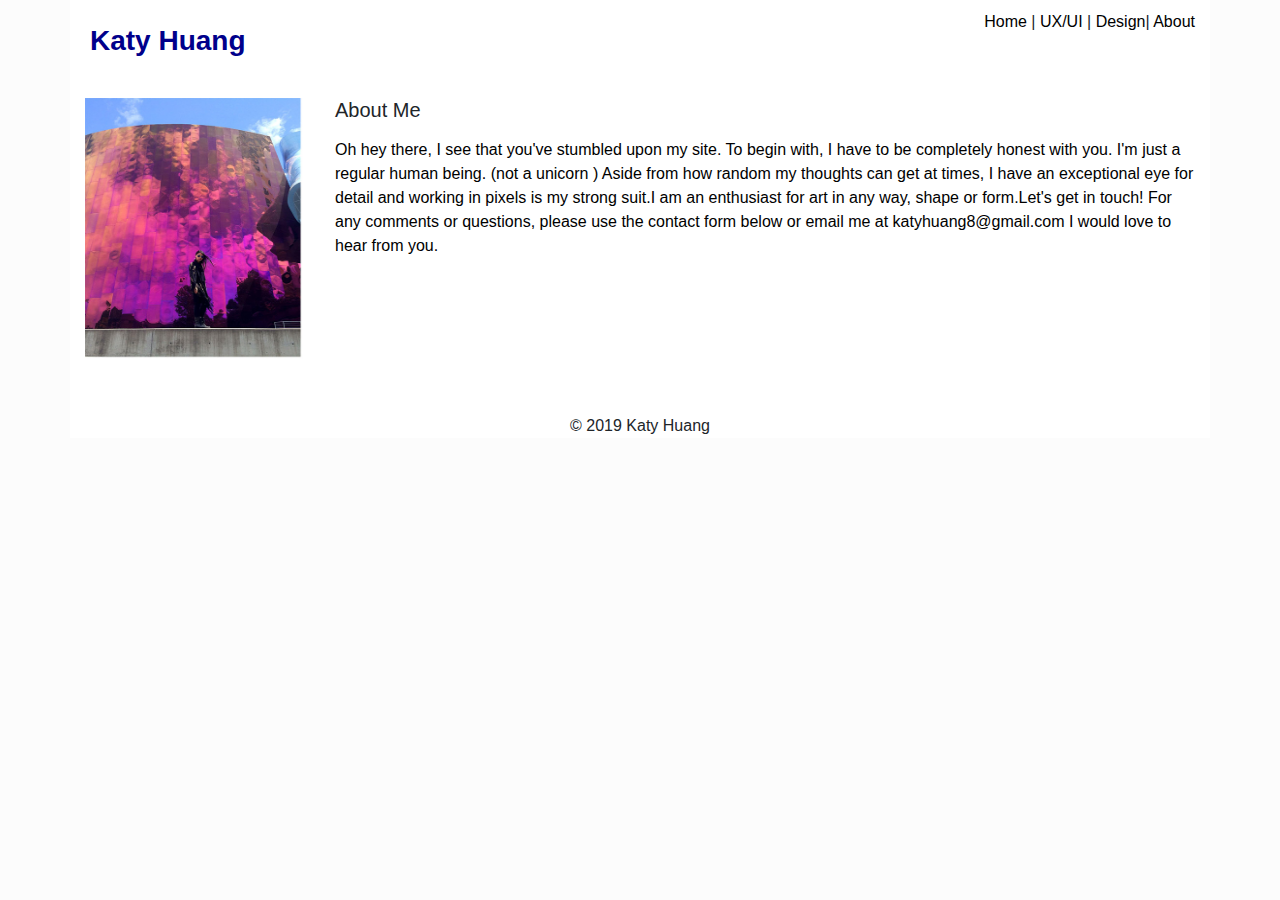
<file: about.html>
<!DOCTYPE html>
<head>
    <title>Katy's Portfolio</title>
    <link rel="stylesheet" href="https://stackpath.bootstrapcdn.com/bootstrap/4.3.1/css/bootstrap.min.css" integrity="sha384-ggOyR0iXCbMQv3Xipma34MD+dH/1fQ784/j6cY/iJTQUOhcWr7x9JvoRxT2MZw1T" crossorigin="anonymous">

  <link rel="stylesheet" href="css/main.css">
</head>
<body>

<section class="container">
    <header class="row">
        <div class="col-12 col-md-4 branding">Katy Huang</div>
        <nav class="col-12 col-md-8 text-right">
            <a href="index.html">Home</a> |
            <a href="web_design.html">UX/UI</a> |
            <a href="design.html">Design</a>|
            <a href="about.html">About</a>

        </nav>
        
    </header>

    <div>
            <p style="float: left;"><img src="Images/kt_pic.jpg" height="300px" width="250px" border="1px"></p>
            <p><h5 class="title">About Me</h5></p>

            <p> <span style='color: black'>Oh hey there, I see that you've stumbled upon my site.

                    To begin with, I have to be completely honest with you. 
                    
                    I'm just a regular human being. (not a unicorn <insert sad face emoji here>) Aside from how random my thoughts can get at times, I have an exceptional eye for detail and working in pixels is my strong suit. 
                    
                    ​
                    
                    I am an enthusiast for art in any way, shape or form.
                    
                    ​
                    
                    Let's get in touch!
                    
                    For any comments or questions, please use the contact form below or email me at katyhuang8@gmail.com
                    
                    I would love to hear from you. </span></p>
        </div>
        <div style="clear: left;">
           
        </div>
        
    </a>
    
<footer class="row">
    <div class="col-12 text-center">
        © 2019 Katy Huang 

    </div>
</footer>
</section>



    <script src="https://code.jquery.com/jquery-3.3.1.slim.min.js" integrity="sha384-q8i/X+965DzO0rT7abK41JStQIAqVgRVzpbzo5smXKp4YfRvH+8abtTE1Pi6jizo" crossorigin="anonymous"></script>
<script src="https://cdnjs.cloudflare.com/ajax/libs/popper.js/1.14.7/umd/popper.min.js" integrity="sha384-UO2eT0CpHqdSJQ6hJty5KVphtPhzWj9WO1clHTMGa3JDZwrnQq4sF86dIHNDz0W1" crossorigin="anonymous"></script>
<script src="https://stackpath.bootstrapcdn.com/bootstrap/4.3.1/js/bootstrap.min.js" integrity="sha384-JjSmVgyd0p3pXB1rRibZUAYoIIy6OrQ6VrjIEaFf/nJGzIxFDsf4x0xIM+B07jRM" crossorigin="anonymous"></script>

<script src="javascript/main.js"></script>

</body>
</file>
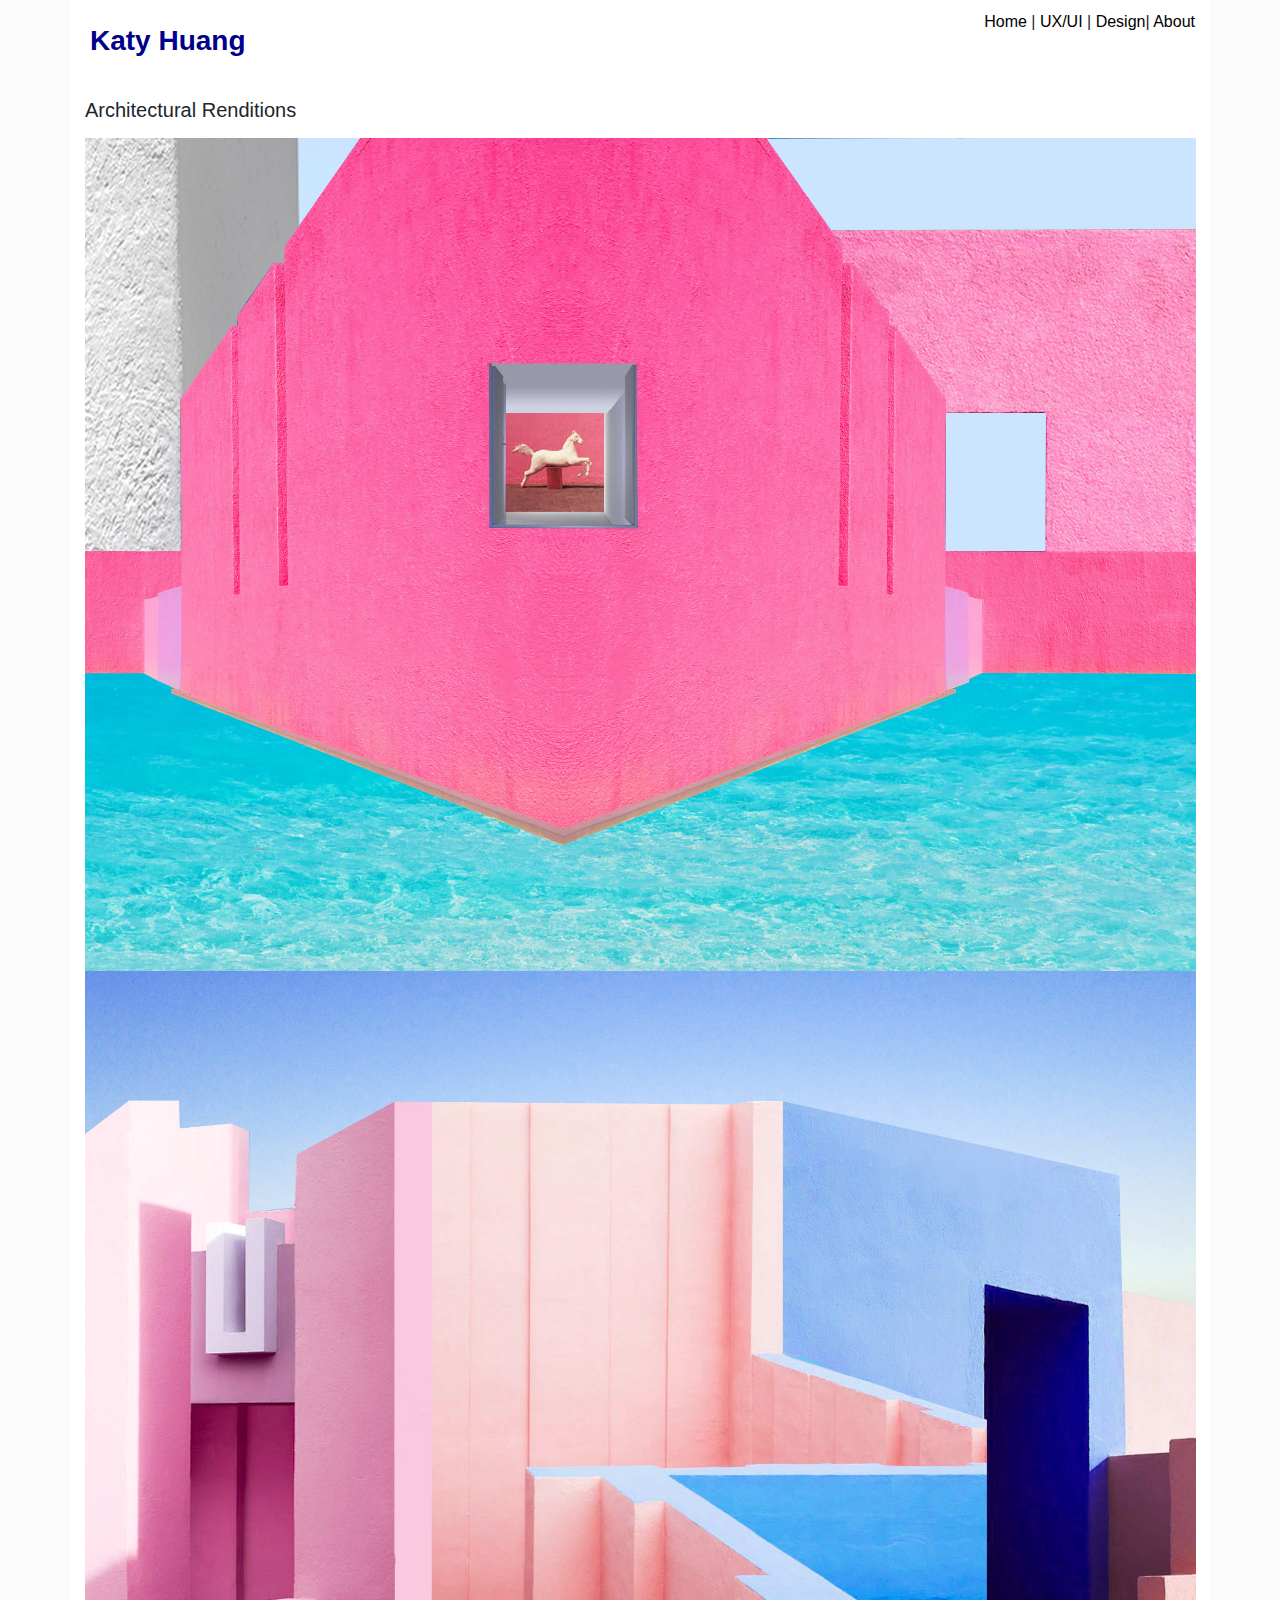
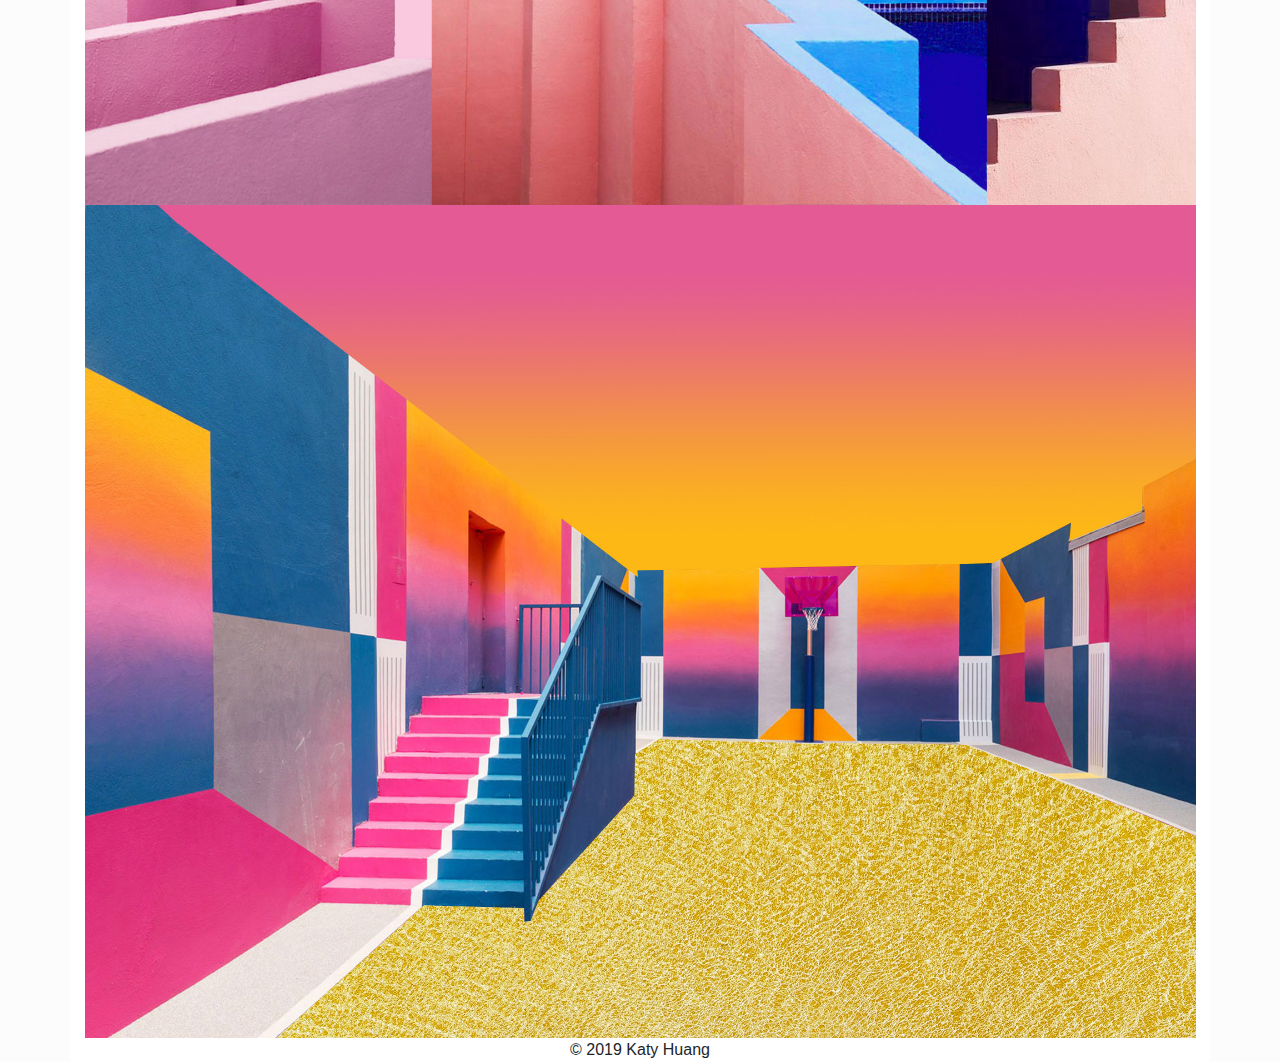
<file: architectural.html>
<!DOCTYPE html>
<head>
    <title>Katy's Portfolio</title>
    <link rel="stylesheet" href="https://stackpath.bootstrapcdn.com/bootstrap/4.3.1/css/bootstrap.min.css" integrity="sha384-ggOyR0iXCbMQv3Xipma34MD+dH/1fQ784/j6cY/iJTQUOhcWr7x9JvoRxT2MZw1T" crossorigin="anonymous">

  <link rel="stylesheet" href="css/main.css">
</head>
<body>

<section class="container">
    <header class="row">
        <div class="col-12 col-md-4 branding">Katy Huang</div>
        <nav class="col-12 col-md-8 text-right">
            <a href="index.html">Home</a> |
            <a href="web_design.html">UX/UI</a> |
            <a href="design.html">Design</a>|
            <a href="about.html">About</a>

        </nav>
        
    </header>

    <div>
            <p><h5 class="title">Architectural Renditions</h5></p>
           
                    
        </div>
        <div style="clear: left;">
           <img src="Images/barragan.jpg" width="1111">
           <img src="Images/bofillffff.jpg" width="1111">
           <img src="Images/parisbball.jpg" width="1111">

        </div>
        
    </a>
    <div>
<footer class="row">
    <div class="col-12 text-center">
        © 2019 Katy Huang  

    </div>
</footer>
</section>
</file>
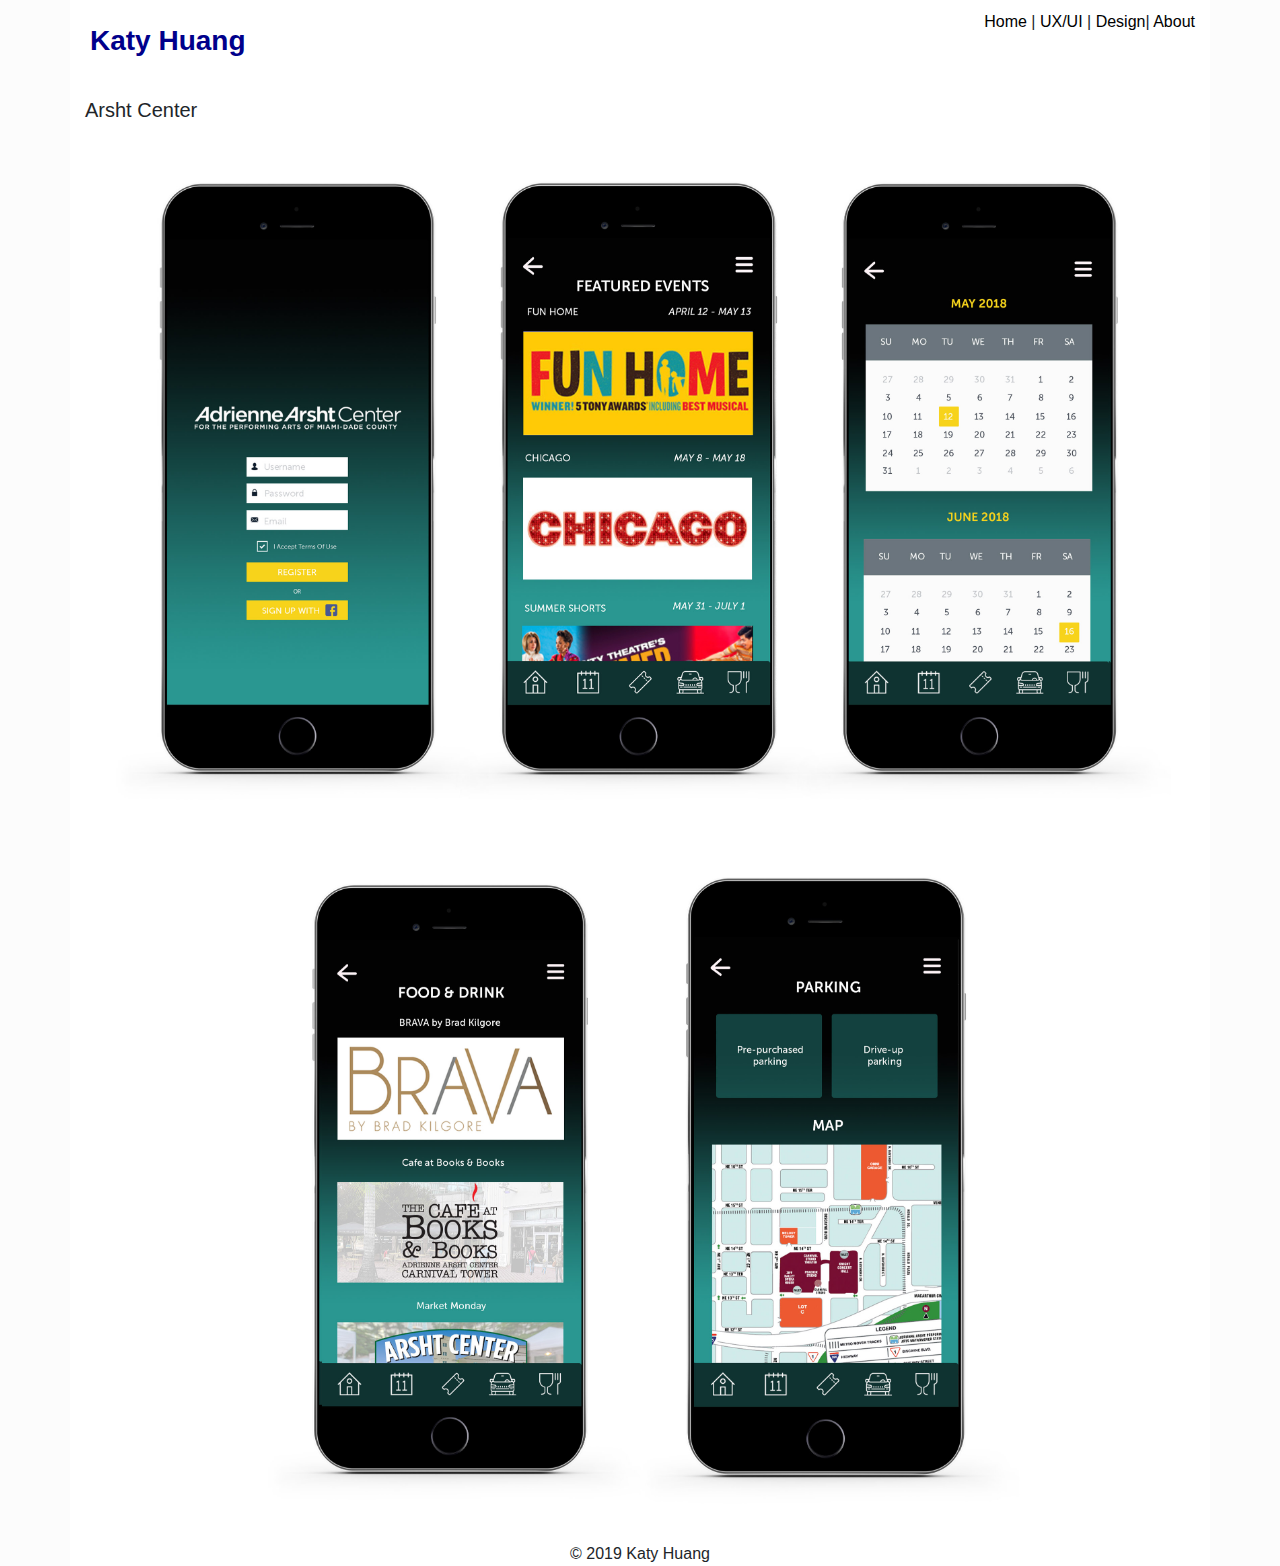
<file: arsht_center.html>
<!DOCTYPE html>
<head>
    <title>Katy's Portfolio</title>
    <link rel="stylesheet" href="https://stackpath.bootstrapcdn.com/bootstrap/4.3.1/css/bootstrap.min.css" integrity="sha384-ggOyR0iXCbMQv3Xipma34MD+dH/1fQ784/j6cY/iJTQUOhcWr7x9JvoRxT2MZw1T" crossorigin="anonymous">

  <link rel="stylesheet" href="css/main.css">
</head>
<body>

<section class="container">
    <header class="row">
        <div class="col-12 col-md-4 branding">Katy Huang</div>
        <nav class="col-12 col-md-8 text-right">
            <a href="index.html">Home</a> |
            <a href="web_design.html">UX/UI</a> |
            <a href="design.html">Design</a>|
            <a href="about.html">About</a>

        </nav>
        
    </header>

    <div>
            <p><h5 class="title">Arsht Center</h5></p>
           
                    
        </div>
        <div style="clear: left;">
           <img src="Images/arsht_full1.jpg" width="1111">
           <img src="Images/arsht_full2.jpg" width="1111">

        </div>
        
    </a>
    <div>
<footer class="row">
    <div class="col-12 text-center">
        © 2019 Katy Huang  

    </div>
</footer>
</section>



    <script src="https://code.jquery.com/jquery-3.3.1.slim.min.js" integrity="sha384-q8i/X+965DzO0rT7abK41JStQIAqVgRVzpbzo5smXKp4YfRvH+8abtTE1Pi6jizo" crossorigin="anonymous"></script>
<script src="https://cdnjs.cloudflare.com/ajax/libs/popper.js/1.14.7/umd/popper.min.js" integrity="sha384-UO2eT0CpHqdSJQ6hJty5KVphtPhzWj9WO1clHTMGa3JDZwrnQq4sF86dIHNDz0W1" crossorigin="anonymous"></script>
<script src="https://stackpath.bootstrapcdn.com/bootstrap/4.3.1/js/bootstrap.min.js" integrity="sha384-JjSmVgyd0p3pXB1rRibZUAYoIIy6OrQ6VrjIEaFf/nJGzIxFDsf4x0xIM+B07jRM" crossorigin="anonymous"></script>

<script src="javascript/main.js"></script>

</body>
</file>
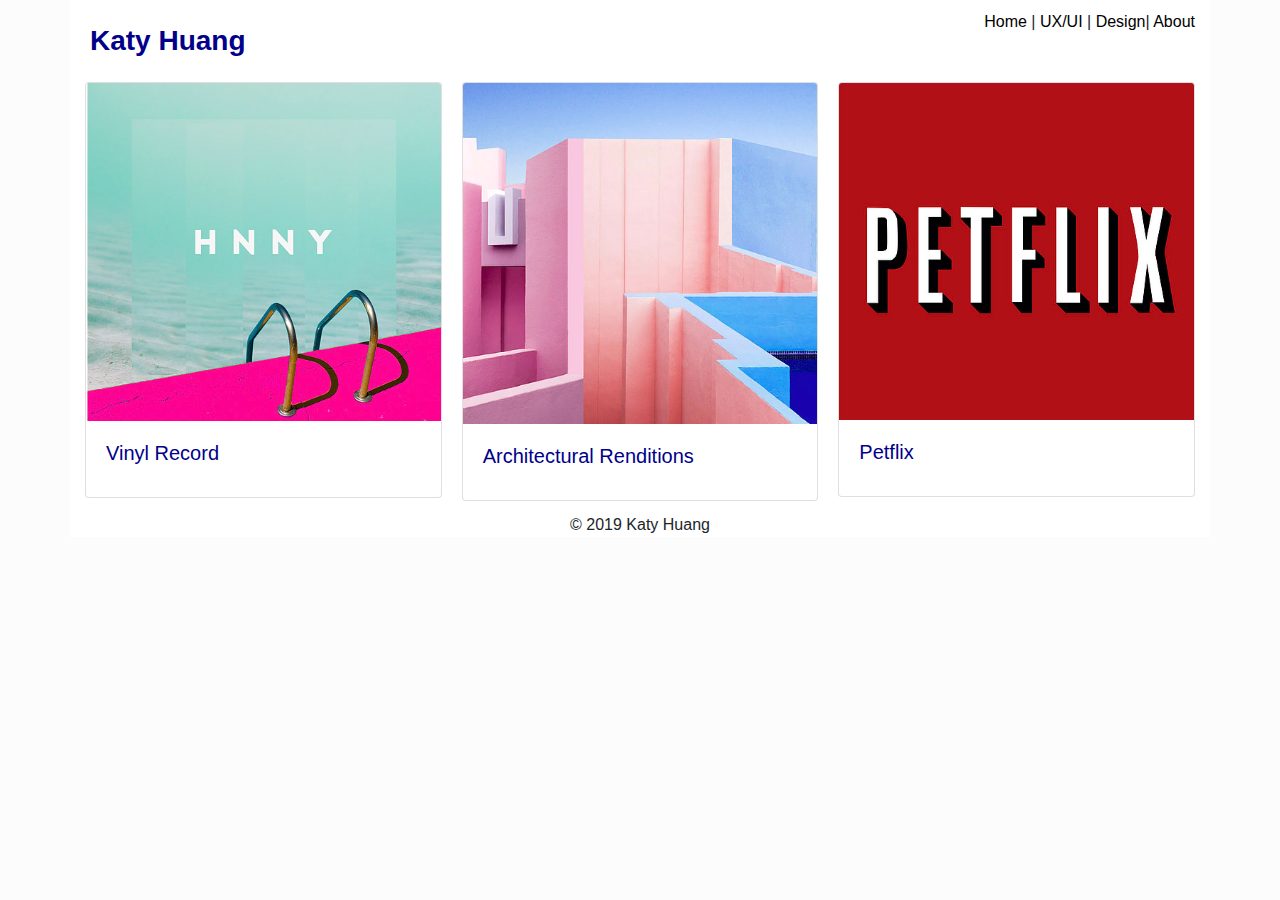
<file: design.html>
<!DOCTYPE html>
<head>
    <title>Design</title>
    <link rel="stylesheet" href="https://stackpath.bootstrapcdn.com/bootstrap/4.3.1/css/bootstrap.min.css" integrity="sha384-ggOyR0iXCbMQv3Xipma34MD+dH/1fQ784/j6cY/iJTQUOhcWr7x9JvoRxT2MZw1T" crossorigin="anonymous">

  <link rel="stylesheet" href="css/main.css">
</head>
<body>

<section class="container">
    <header class="row">
        <div class="col-12 col-md-4 branding">Katy Huang</div>
        <nav class="col-12 col-md-8 text-right">
            <a href="index.html">Home</a> |
            <a href="web_design.html">UX/UI</a> |
            <a href="design.html">Design</a>|
            <a href="about.html">About</a>
        </nav>
    </header>
    <div class="card-columns">
        <div class="card">
                <a href="vinyl.html">
          <img src="Images/vinyl.jpg" class="card-img-top" alt="Vinyl Record">
          <div class="card-body">
            <h5 class="card-title">Vinyl Record</h5>
          </div>
        </div>
        <div class="card-colums2">
            <div class= "card">
                    <a href="architectural.html">
                <img src= "Images/architect.jpg" class="card-img-top" alt="Architectural Renditions">
                <div class="card-body">
                        <h5 class="card-title">Architectural Renditions</h5>
                      </div>
            </div>
          
        </div>

   
        <div class="card">
                <a href="petflix.html">
            <img src="Images/petflix.jpg" class="card-img-top" alt="Petflix">
          <div class="card-body">
            <h5 class="card-title">Petflix</h5>
          </div>
        </div>
      </div>
<footer class="row">
    <div class="col-12 text-center">
            <a href="about.html"></a>
            © 2019 Katy Huang
        </div>
</footer>
</section>




    <script src="https://code.jquery.com/jquery-3.3.1.slim.min.js" integrity="sha384-q8i/X+965DzO0rT7abK41JStQIAqVgRVzpbzo5smXKp4YfRvH+8abtTE1Pi6jizo" crossorigin="anonymous"></script>
<script src="https://cdnjs.cloudflare.com/ajax/libs/popper.js/1.14.7/umd/popper.min.js" integrity="sha384-UO2eT0CpHqdSJQ6hJty5KVphtPhzWj9WO1clHTMGa3JDZwrnQq4sF86dIHNDz0W1" crossorigin="anonymous"></script>
<script src="https://stackpath.bootstrapcdn.com/bootstrap/4.3.1/js/bootstrap.min.js" integrity="sha384-JjSmVgyd0p3pXB1rRibZUAYoIIy6OrQ6VrjIEaFf/nJGzIxFDsf4x0xIM+B07jRM" crossorigin="anonymous"></script>

<script src="javascript/main.js"></script>

</body>
</file>
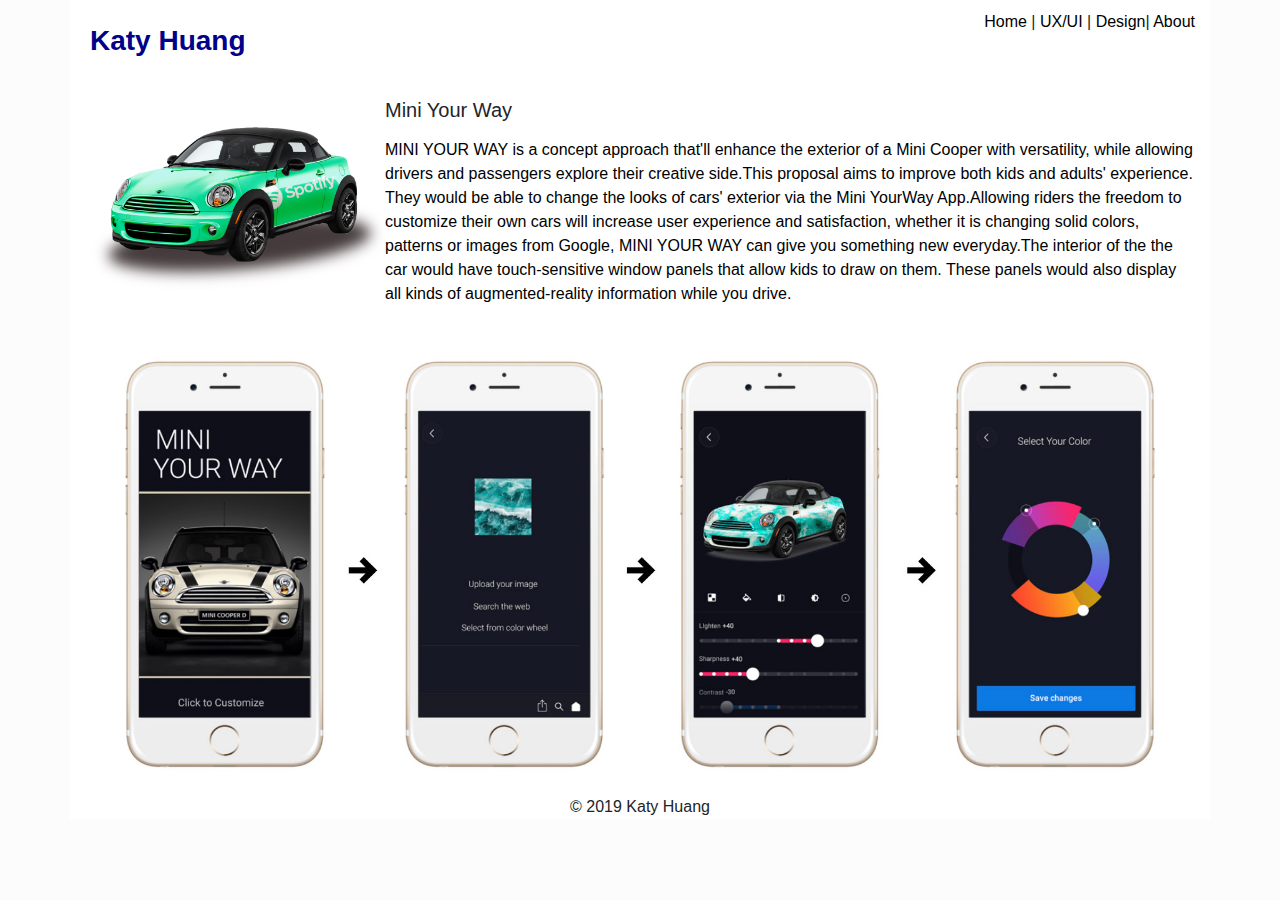
<file: miniyourway.html>
<!DOCTYPE html>
<head>
    <title>Katy's Portfolio</title>
    <link rel="stylesheet" href="https://stackpath.bootstrapcdn.com/bootstrap/4.3.1/css/bootstrap.min.css" integrity="sha384-ggOyR0iXCbMQv3Xipma34MD+dH/1fQ784/j6cY/iJTQUOhcWr7x9JvoRxT2MZw1T" crossorigin="anonymous">

  <link rel="stylesheet" href="css/main.css">
</head>
<body>

<section class="container">
    <header class="row">
        <div class="col-12 col-md-4 branding">Katy Huang</div>
        <nav class="col-12 col-md-8 text-right">
            <a href="index.html">Home</a> |
            <a href="web_design.html">UX/UI</a> |
            <a href="design.html">Design</a>|
            <a href="about.html">About</a>

        </nav>
        
    </header>

    <div>
            <p style="float: left;"><img src="Images/spotifycar-2.jpg"  width="300px" border="1px"></p>
            <p><h5 class="title">Mini Your Way</h5></p>
            <p> <span style='color: black'>MINI YOUR WAY is a concept approach that'll enhance the exterior of a Mini Cooper with versatility, while allowing drivers and passengers explore their creative side.

                    ​
                    
                    This proposal aims to improve both kids and adults' experience. They would be able to change the looks of cars' exterior via the Mini YourWay App.
                    
                    ​
                    
                    Allowing riders the freedom to customize their own cars will increase user experience and satisfaction, whether it is changing solid colors, patterns or images from Google, MINI YOUR WAY can give you something new everyday.
                    
                    ​
                    
                    The interior of the the car would have touch-sensitive window panels that allow kids to draw on them. These panels would also display all kinds of augmented-reality information while you drive.</span></p>
        </div>
        <div style="clear: left;">
           <img src="Images/miniproto.jpg" width="1111"
        </div>
        
    </a>
    
<footer class="row">
    <div class="col-12 text-center">
        © 2019 Katy Huang  

    </div>
</footer>
</section>



    <script src="https://code.jquery.com/jquery-3.3.1.slim.min.js" integrity="sha384-q8i/X+965DzO0rT7abK41JStQIAqVgRVzpbzo5smXKp4YfRvH+8abtTE1Pi6jizo" crossorigin="anonymous"></script>
<script src="https://cdnjs.cloudflare.com/ajax/libs/popper.js/1.14.7/umd/popper.min.js" integrity="sha384-UO2eT0CpHqdSJQ6hJty5KVphtPhzWj9WO1clHTMGa3JDZwrnQq4sF86dIHNDz0W1" crossorigin="anonymous"></script>
<script src="https://stackpath.bootstrapcdn.com/bootstrap/4.3.1/js/bootstrap.min.js" integrity="sha384-JjSmVgyd0p3pXB1rRibZUAYoIIy6OrQ6VrjIEaFf/nJGzIxFDsf4x0xIM+B07jRM" crossorigin="anonymous"></script>

<script src="javascript/main.js"></script>

</body>
</file>
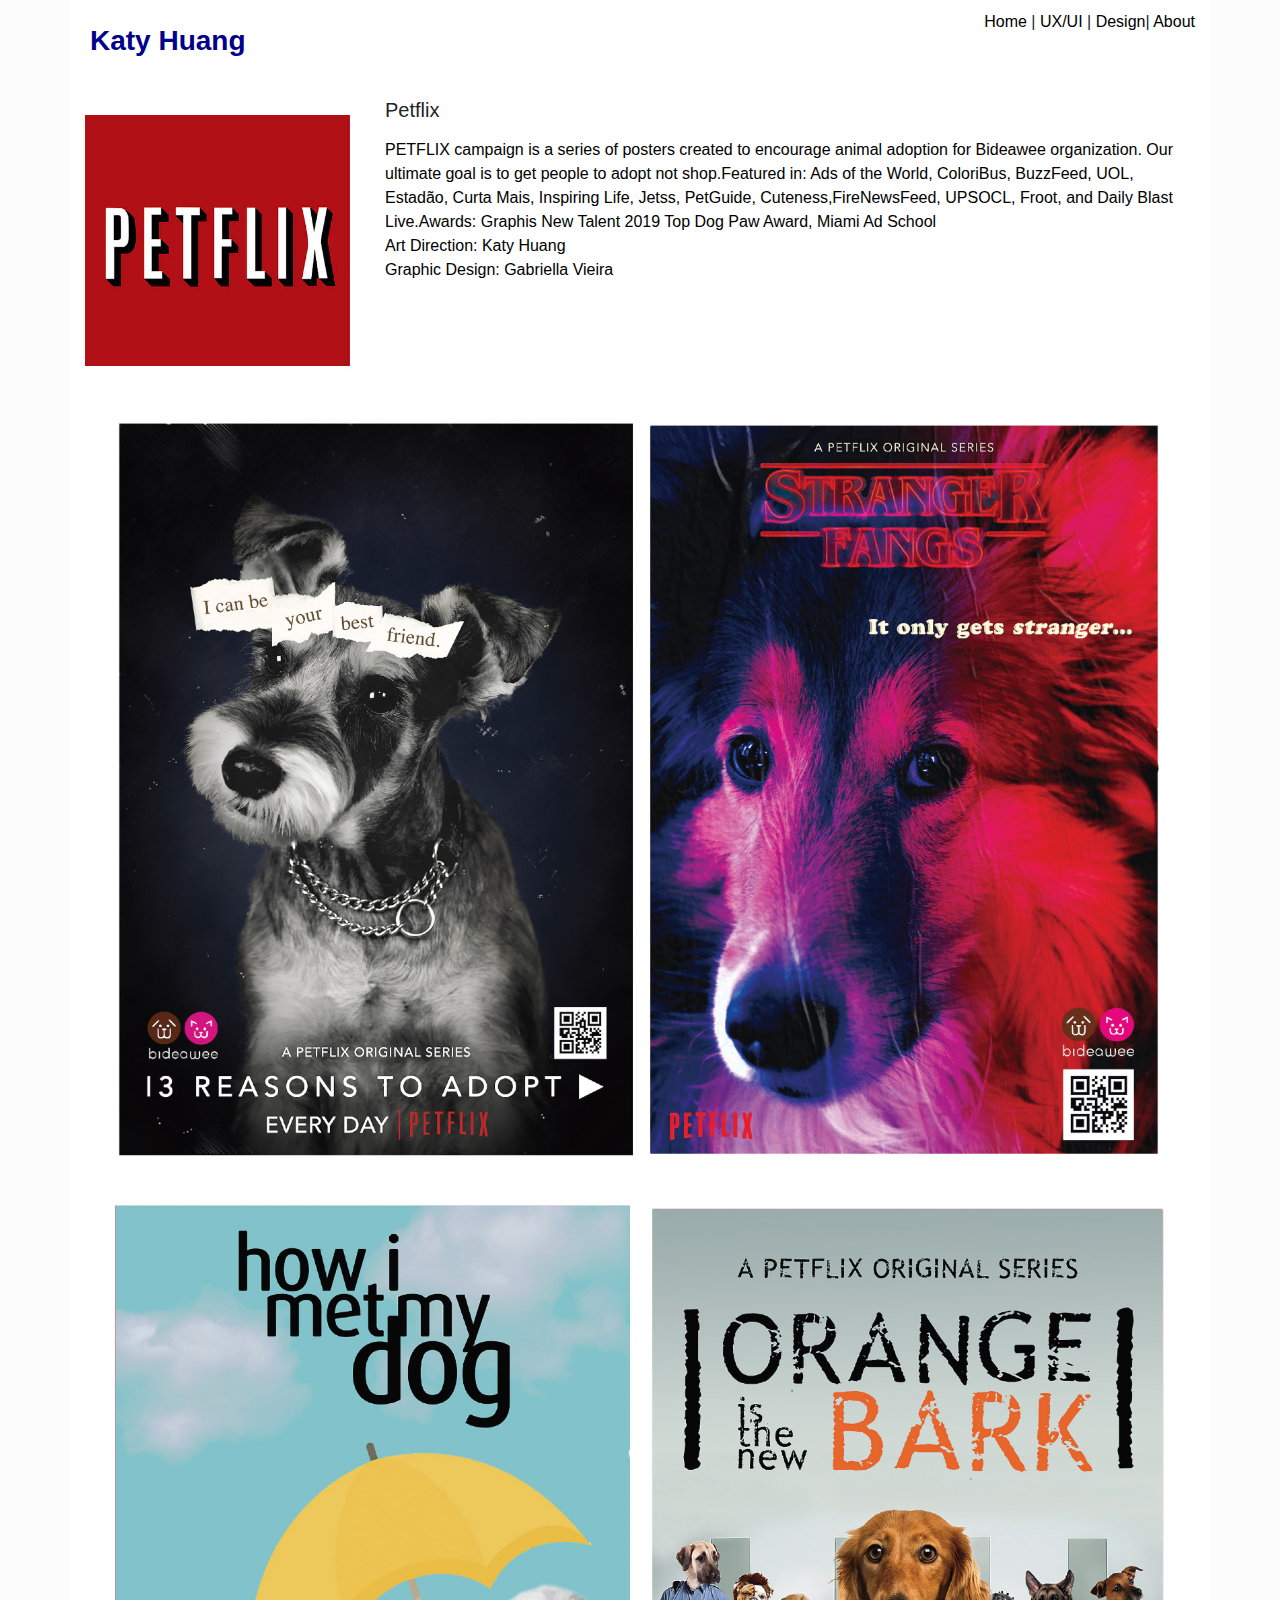
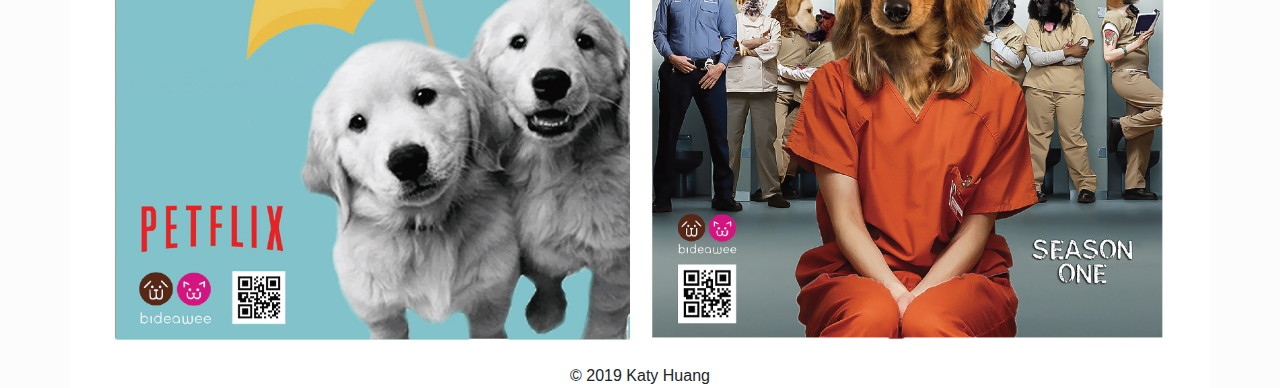
<file: petflix.html>
<!DOCTYPE html>
<head>
    <title>Katy's Portfolio</title>
    <link rel="stylesheet" href="https://stackpath.bootstrapcdn.com/bootstrap/4.3.1/css/bootstrap.min.css" integrity="sha384-ggOyR0iXCbMQv3Xipma34MD+dH/1fQ784/j6cY/iJTQUOhcWr7x9JvoRxT2MZw1T" crossorigin="anonymous">

  <link rel="stylesheet" href="css/main.css">
</head>
<body>

<section class="container">
    <header class="row">
        <div class="col-12 col-md-4 branding">Katy Huang</div>
        <nav class="col-12 col-md-8 text-right">
            <a href="index.html">Home</a> |
            <a href="web_design.html">UX/UI</a> |
            <a href="design.html">Design</a>|
            <a href="about.html">About</a>

        </nav>
        
    </header>

    <div>
            <p style="float: left;"><img src="Images/petflix_arched.jpg"  width="300px" border="1px"></p>
            <p><h5 class="title">Petflix</h5></p>
            <p> <span style='color: black'>PETFLIX campaign is a series of posters created to encourage animal adoption for Bideawee organization. Our ultimate goal is to get people to adopt not shop.

                    ​
                    
                    Featured in: Ads of the World, ColoriBus,
                    
                     BuzzFeed, UOL, Estadão, Curta Mais, Inspiring Life, Jetss, PetGuide, Cuteness,FireNewsFeed, UPSOCL, Froot, and Daily Blast Live.
                    
                    ​
                    
                    Awards:
                    
                    Graphis New Talent 2019
                    
                    Top Dog Paw Award, Miami Ad School
                    
                    ​<br>
                    
                    Art Direction: Katy Huang <br>
                    
                    Graphic Design: Gabriella Vieira 
                    
        </div>
        <div style="clear: left;">
           <img src="Images/petflix-full1.jpg" width="1111">
           <img src="Images/petflix-full2.jpg" width="1111">
        </div>
        
    </a>
    
<footer class="row">
    <div class="col-12 text-center">
        © 2019 Katy Huang  

    </div>
</footer>
</section>



    <script src="https://code.jquery.com/jquery-3.3.1.slim.min.js" integrity="sha384-q8i/X+965DzO0rT7abK41JStQIAqVgRVzpbzo5smXKp4YfRvH+8abtTE1Pi6jizo" crossorigin="anonymous"></script>
<script src="https://cdnjs.cloudflare.com/ajax/libs/popper.js/1.14.7/umd/popper.min.js" integrity="sha384-UO2eT0CpHqdSJQ6hJty5KVphtPhzWj9WO1clHTMGa3JDZwrnQq4sF86dIHNDz0W1" crossorigin="anonymous"></script>
<script src="https://stackpath.bootstrapcdn.com/bootstrap/4.3.1/js/bootstrap.min.js" integrity="sha384-JjSmVgyd0p3pXB1rRibZUAYoIIy6OrQ6VrjIEaFf/nJGzIxFDsf4x0xIM+B07jRM" crossorigin="anonymous"></script>

<script src="javascript/main.js"></script>

</body>
</file>
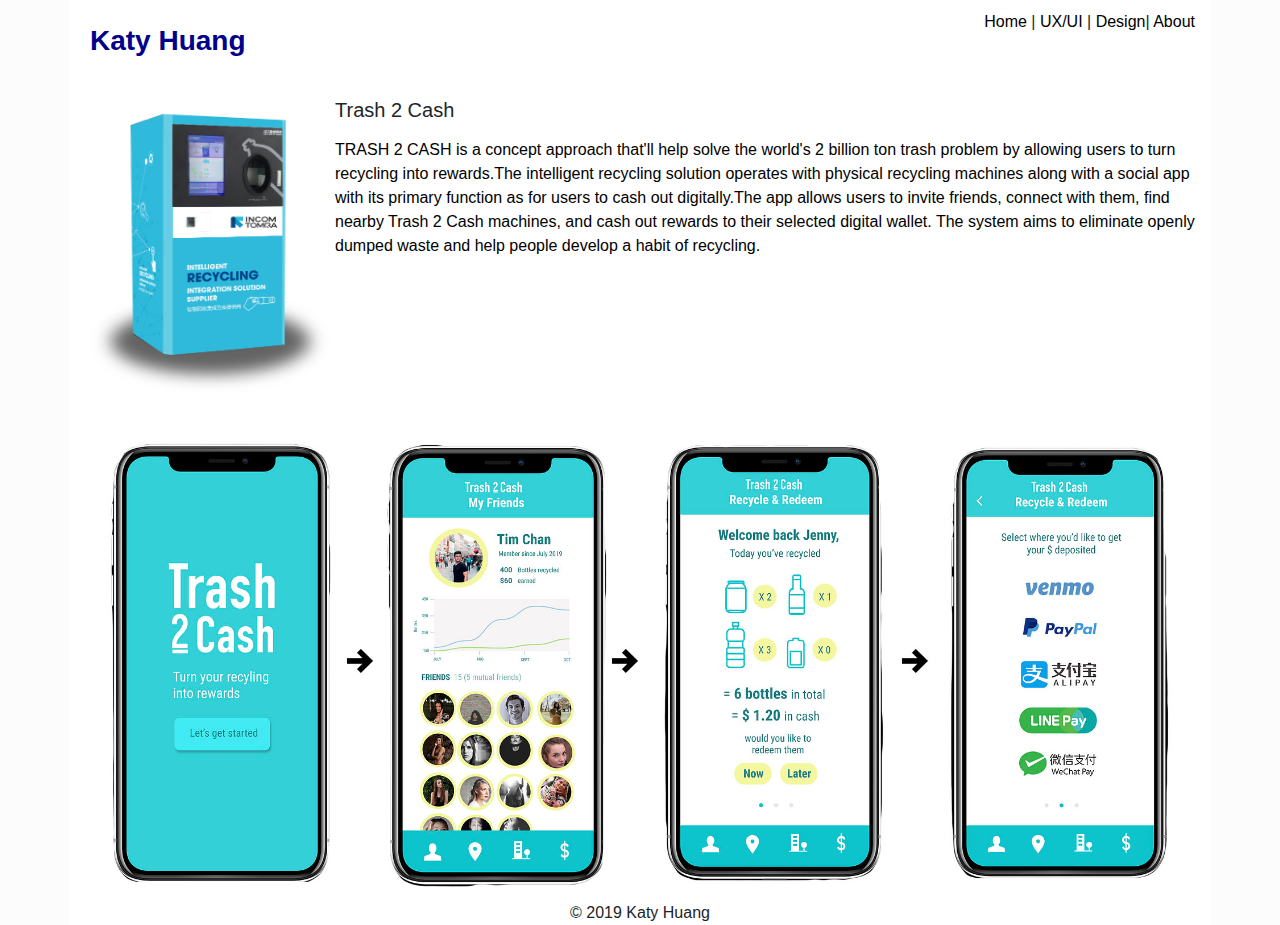
<file: Trash2Cash.html>
<!DOCTYPE html>
<head>
    <title>Katy's Portfolio</title>
    <link rel="stylesheet" href="https://stackpath.bootstrapcdn.com/bootstrap/4.3.1/css/bootstrap.min.css" integrity="sha384-ggOyR0iXCbMQv3Xipma34MD+dH/1fQ784/j6cY/iJTQUOhcWr7x9JvoRxT2MZw1T" crossorigin="anonymous">

  <link rel="stylesheet" href="css/main.css">
</head>
<body>

<section class="container">
    <header class="row">
        <div class="col-12 col-md-4 branding">Katy Huang</div>
        <nav class="col-12 col-md-8 text-right">
            <a href="index.html">Home</a> |
            <a href="web_design.html">UX/UI</a> |
            <a href="design.html">Design</a>|
            <a href="about.html">About</a>

        </nav>
        
    </header>

    <div>
            <p style="float: left;"><img src="Images/t2cmachine.png" height="300px" width="250px" border="1px"></p>
            <p><h5 class="title">Trash 2 Cash</h5></p>
            <p> <span style='color: black'>TRASH 2 CASH is a concept approach that'll help solve the world's 2 billion ton trash problem by allowing users to turn recycling into rewards.

                    ​
                    
                    The intelligent recycling solution operates with physical recycling machines along with a social app with its primary function as for users to cash out digitally.
                    
                    ​
                    
                    The app allows users to invite friends, connect with them, find nearby Trash 2 Cash machines, and cash out rewards to their selected digital wallet. The system aims to eliminate openly dumped waste and help people develop a habit of recycling. </span></p>
        </div>
        <div style="clear: left;">
           <img src="Images/trashproto.jpg" width="1111"
        </div>
        
    </a>
    
<footer class="row">
    <div class="col-12 text-center">
        © 2019 Katy Huang 

    </div>
</footer>
</section>



    <script src="https://code.jquery.com/jquery-3.3.1.slim.min.js" integrity="sha384-q8i/X+965DzO0rT7abK41JStQIAqVgRVzpbzo5smXKp4YfRvH+8abtTE1Pi6jizo" crossorigin="anonymous"></script>
<script src="https://cdnjs.cloudflare.com/ajax/libs/popper.js/1.14.7/umd/popper.min.js" integrity="sha384-UO2eT0CpHqdSJQ6hJty5KVphtPhzWj9WO1clHTMGa3JDZwrnQq4sF86dIHNDz0W1" crossorigin="anonymous"></script>
<script src="https://stackpath.bootstrapcdn.com/bootstrap/4.3.1/js/bootstrap.min.js" integrity="sha384-JjSmVgyd0p3pXB1rRibZUAYoIIy6OrQ6VrjIEaFf/nJGzIxFDsf4x0xIM+B07jRM" crossorigin="anonymous"></script>

<script src="javascript/main.js"></script>

</body>
</file>
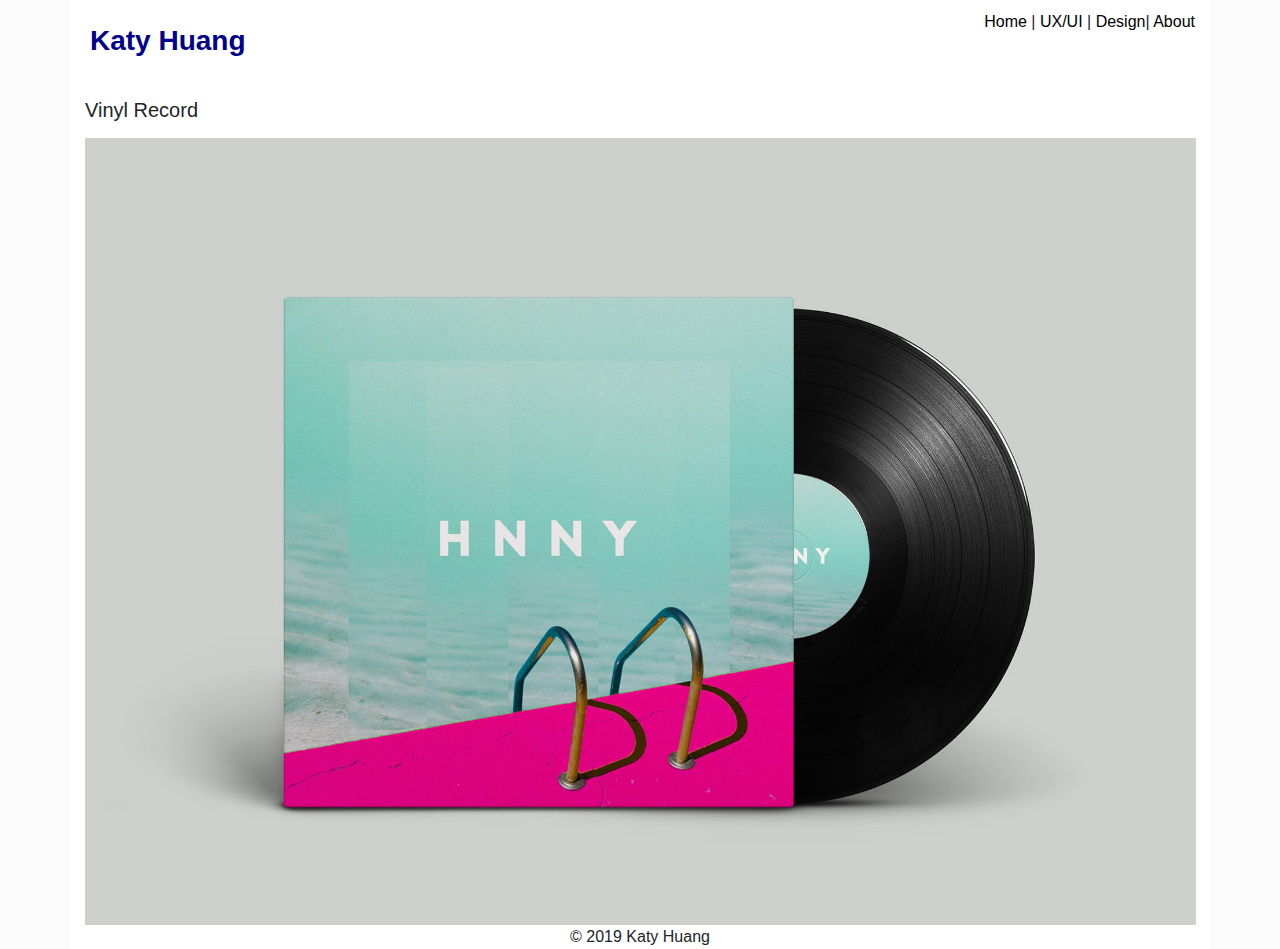
<file: vinyl.html>
<!DOCTYPE html>
<head>
    <title>Katy's Portfolio</title>
    <link rel="stylesheet" href="https://stackpath.bootstrapcdn.com/bootstrap/4.3.1/css/bootstrap.min.css" integrity="sha384-ggOyR0iXCbMQv3Xipma34MD+dH/1fQ784/j6cY/iJTQUOhcWr7x9JvoRxT2MZw1T" crossorigin="anonymous">

  <link rel="stylesheet" href="css/main.css">
</head>
<body>

<section class="container">
    <header class="row">
        <div class="col-12 col-md-4 branding">Katy Huang</div>
        <nav class="col-12 col-md-8 text-right">
            <a href="index.html">Home</a> |
            <a href="web_design.html">UX/UI</a> |
            <a href="design.html">Design</a>|
            <a href="about.html">About</a>

        </nav>
        
    </header>

    <div>
            <p><h5 class="title">Vinyl Record</h5></p>
           
                    
        </div>
        <div style="clear: left;">
           <img src="Images/hnny.jpg" width="1111"
        </div>
        
    </a>
    <div>
<footer class="row">
    <div class="col-12 text-center">
        © 2019 Katy Huang  

    </div>
</footer>
</section>



    <script src="https://code.jquery.com/jquery-3.3.1.slim.min.js" integrity="sha384-q8i/X+965DzO0rT7abK41JStQIAqVgRVzpbzo5smXKp4YfRvH+8abtTE1Pi6jizo" crossorigin="anonymous"></script>
<script src="https://cdnjs.cloudflare.com/ajax/libs/popper.js/1.14.7/umd/popper.min.js" integrity="sha384-UO2eT0CpHqdSJQ6hJty5KVphtPhzWj9WO1clHTMGa3JDZwrnQq4sF86dIHNDz0W1" crossorigin="anonymous"></script>
<script src="https://stackpath.bootstrapcdn.com/bootstrap/4.3.1/js/bootstrap.min.js" integrity="sha384-JjSmVgyd0p3pXB1rRibZUAYoIIy6OrQ6VrjIEaFf/nJGzIxFDsf4x0xIM+B07jRM" crossorigin="anonymous"></script>

<script src="javascript/main.js"></script>

</body>
</file>
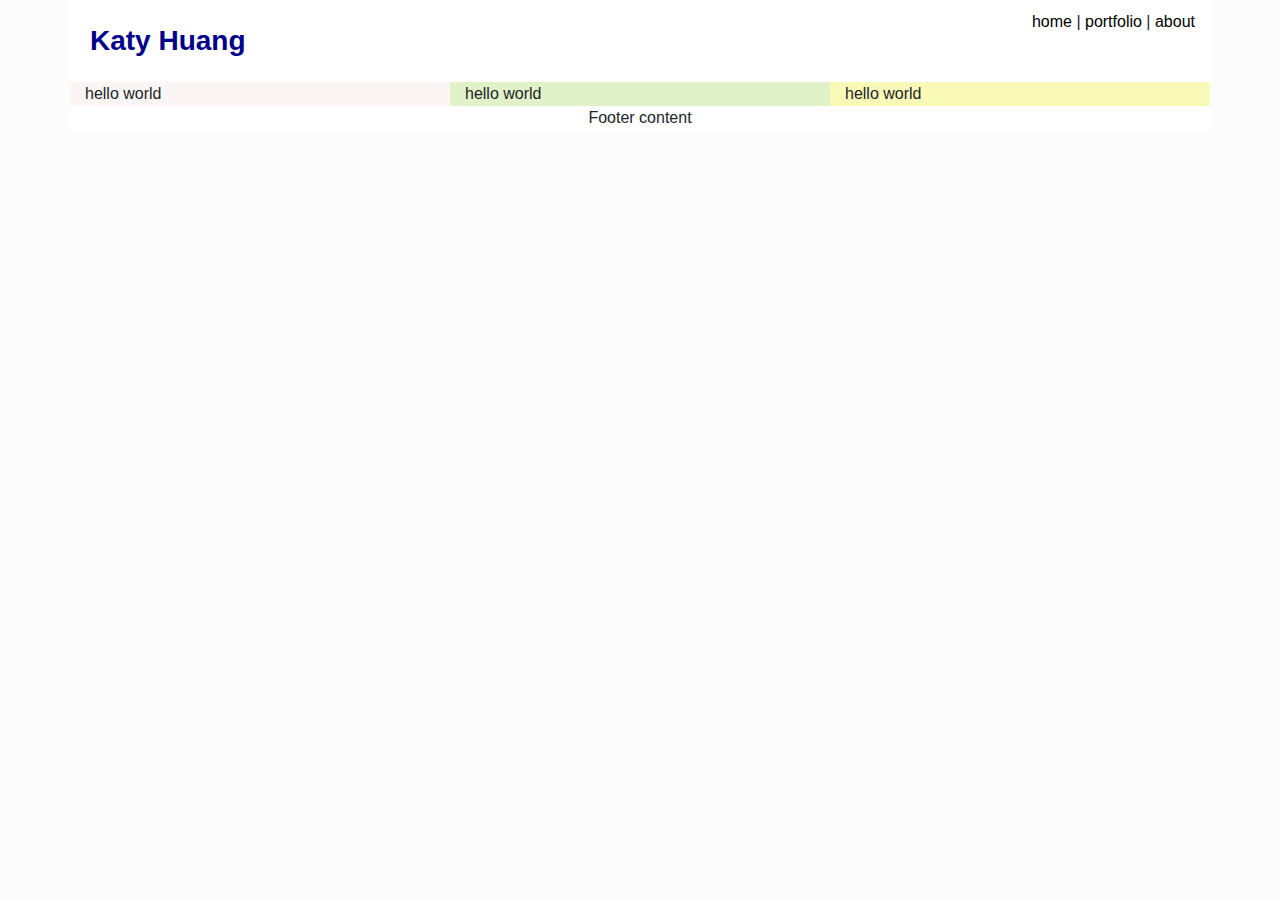
<file: web_design.html>
<!DOCTYPE html>
<head>
    <title>Page 2</title>
    <link rel="stylesheet" href="https://stackpath.bootstrapcdn.com/bootstrap/4.3.1/css/bootstrap.min.css" integrity="sha384-ggOyR0iXCbMQv3Xipma34MD+dH/1fQ784/j6cY/iJTQUOhcWr7x9JvoRxT2MZw1T" crossorigin="anonymous">

  <link rel="stylesheet" href="css/main.css">
</head>
<body>

<section class="container">
    <header class="row">
        <div class="col-12 col-md-4 branding">Katy Huang</div>
        <nav class="col-12 col-md-8 text-right">
            <a href="#">home</a> |
            <a href="#">portfolio</a> |
            <a href="#">about</a>
        </nav>
    </header>
    <div class="row">
        <div class="col-12 col-sm-4 white">
            hello world
        </div>
    <div class="col-12  col-sm-4 green">
            hello world
        </div>
    <div class="col-12  col-sm-4 yellow">
            hello world
        </div>
    </div>
<footer class="row">
    <div class="col-12 text-center">
        Footer content
    </div>
</footer>
</section>



    <script src="https://code.jquery.com/jquery-3.3.1.slim.min.js" integrity="sha384-q8i/X+965DzO0rT7abK41JStQIAqVgRVzpbzo5smXKp4YfRvH+8abtTE1Pi6jizo" crossorigin="anonymous"></script>
<script src="https://cdnjs.cloudflare.com/ajax/libs/popper.js/1.14.7/umd/popper.min.js" integrity="sha384-UO2eT0CpHqdSJQ6hJty5KVphtPhzWj9WO1clHTMGa3JDZwrnQq4sF86dIHNDz0W1" crossorigin="anonymous"></script>
<script src="https://stackpath.bootstrapcdn.com/bootstrap/4.3.1/js/bootstrap.min.js" integrity="sha384-JjSmVgyd0p3pXB1rRibZUAYoIIy6OrQ6VrjIEaFf/nJGzIxFDsf4x0xIM+B07jRM" crossorigin="anonymous"></script>

</body>
</file>
<file: css/main.css>
/* comment */
 body {
    background:#fcfcfc;
}

.white {
    background: rgb(252, 245, 245);
}

.yellow {
    background: rgb(250, 250, 184);
}

.green {
    background: rgb(225, 241, 200);
}

.branding {
    font-size: 28px;
    padding: 20px;
    font-weight: bold;
    color: darkblue;
    font-family: 'Fira Sans', sans-serif;
}

.container {
    background: white;
}

nav {
    margin-top: 10px;
}

nav a {
    color: black;
}
.yellow-text:hover{
    color: blue;
    text-decoration: none;

}
.card-title {
    color: darkblue;
}
.card-title:hover{
    color: lightcoral;
    text-decoration: none;
}
</file>
